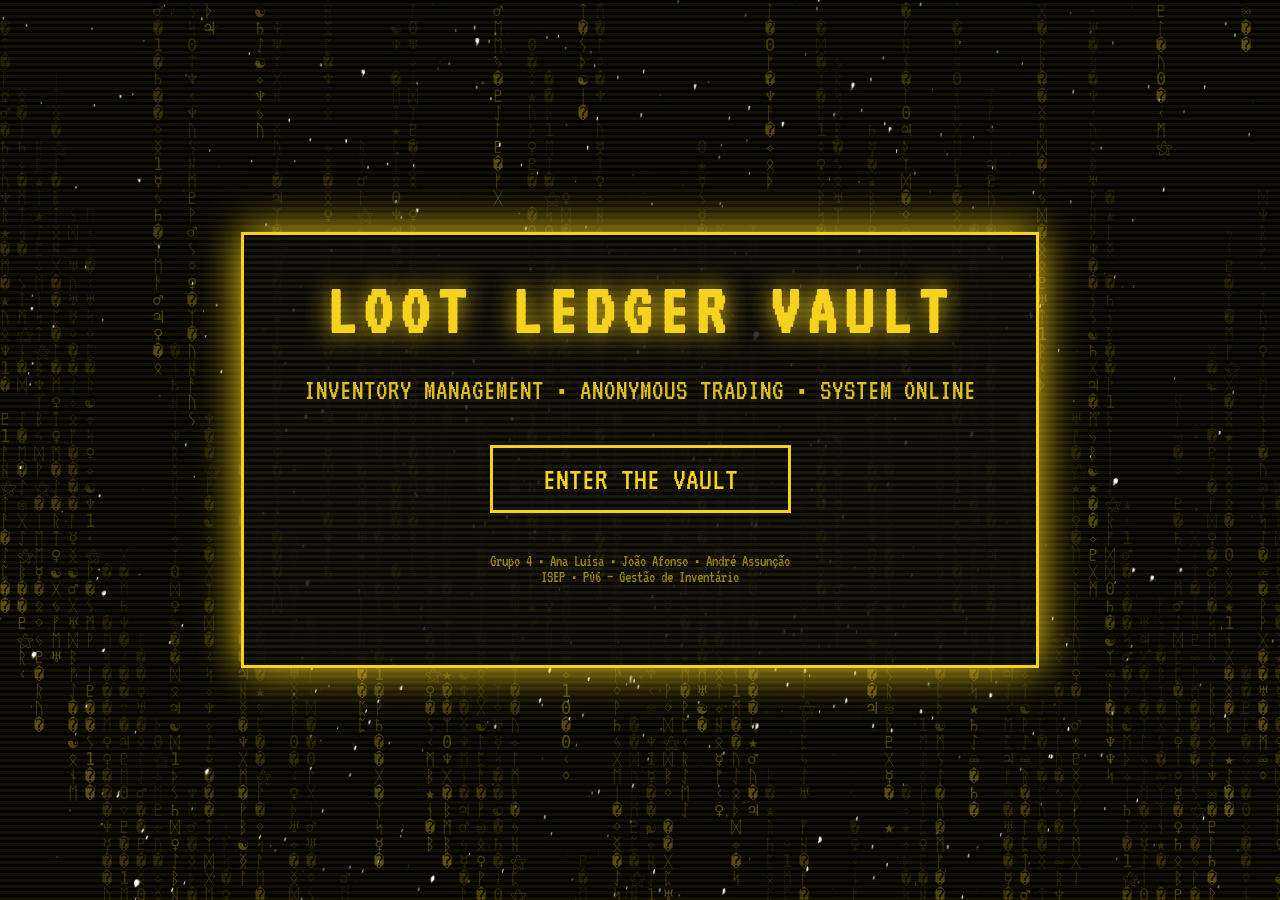
<file: index.html>
<!DOCTYPE html>
<html lang="pt">
<head>
    <meta charset="UTF-8">
    <meta name="viewport" content="width=device-width, initial-scale=1.0">
    <title>Loot Ledger Vault</title>
    <style>
        @import url('https://fonts.googleapis.com/css2?family=VT323&display=swap');
        
        :root {
            --arcane-gold: #F5D21D;
        }
        
        body {
            margin: 0;
            padding: 0;
            background: #000 url('images/fundo_do_Index_estrelas.png') center/cover no-repeat fixed;
            color: var(--arcane-gold);
            font-family: 'VT323', monospace;
            overflow: hidden;
            height: 100vh;
            display: flex;
            align-items: center;
            justify-content: center;
            position: relative;
        }
        
        #canvas {
            position: absolute;
            top: 0; left: 0;
            width: 100%;
            height: 100%;
            z-index: 1;
            opacity: 0.35;
            mix-blend-mode: screen; /* faz os símbolos brilharem sobre as estrelas */
        }
        
        .content {
            z-index: 2;
            text-align: center;
            border: 3px solid var(--arcane-gold);
            padding: 40px 60px;
            background: rgba(10, 10, 10, 0.85);
            box-shadow: 0 0 40px var(--arcane-gold);
        }
        
        h1 {
            font-size: 4.5rem;
            margin: 0 0 20px 0;
            text-shadow: 0 0 25px var(--arcane-gold);
            letter-spacing: 8px;
        }
        
        p {
            font-size: 1.8rem;
            margin-bottom: 40px;
            opacity: 0.9;
        }
        
        .enter-btn {
            font-family: 'VT323', monospace;
            font-size: 2rem;
            padding: 15px 50px;
            background: transparent;
            color: var(--arcane-gold);
            border: 3px solid var(--arcane-gold);
            cursor: pointer;
            transition: all 0.3s;
            text-transform: uppercase;
        }
        
        .enter-btn:hover {
            background: var(--arcane-gold);
            color: #000;
            box-shadow: 0 0 50px var(--arcane-gold);
        }
        
        .scanline {
            position: absolute;
            top: 0;
            left: 0;
            width: 100%;
            height: 100%;
            background: linear-gradient(
                to bottom,
                transparent 50%,
                rgba(245, 210, 29, 0.08) 50%
            );
            background-size: 100% 6px;
            pointer-events: none;
            animation: scan 4s linear infinite;
            z-index: 3;
        }
        
        @keyframes scan {
            0% { background-position: 0 0; }
            100% { background-position: 0 100%; }
        }
    </style>
</head>
<body>
    <canvas id="canvas"></canvas>
    
    <div class="content">
        <h1>LOOT LEDGER VAULT</h1>
        <p>INVENTORY MANAGEMENT • ANONYMOUS TRADING • SYSTEM ONLINE</p>
        <button class="enter-btn" onclick="enterVault()">ENTER THE VAULT</button>
        
        <p style="font-size:1rem; margin-top:40px; opacity:0.6;">
            Grupo 4 • Ana Luísa • João Afonso • André Assunção<br>
            ISEP • P06 – Gestão de Inventário
        </p>
    </div>
    
    <div class="scanline"></div>

    <script>
        const canvas = document.getElementById('canvas');
        const ctx = canvas.getContext('2d');
        
        function resizeCanvas() {
            canvas.width = window.innerWidth;
            canvas.height = window.innerHeight;
        }
        
        // Símbolos arcanos + futuristas (em dourado) para ter um efeito q nem arcane
        const characters = 'ᚠᚢᚦᚨᚱᚲᚷᚹᚺᚾᛁᛃᛇᛈᛉᛊᛋᛏᛒᛖᛗᛚᛜᛝᛞᛟ☿♀♂♃♄♅♆♇🔮✧⚝☯♾️🜁🜂🜃🜄🜅01★';
        const fontSize = 17;
        let drops = [];
        
        function initRain() {
            drops = [];
            const columns = canvas.width / fontSize;
            for (let x = 0; x < columns; x++) {
                drops[x] = Math.floor(Math.random() * canvas.height / fontSize);
            }
        }
        
        function draw() {
            ctx.fillStyle = 'rgba(0, 0, 0, 0.035)';
            ctx.fillRect(0, 0, canvas.width, canvas.height);
            
            ctx.fillStyle = '#F5D21D';   // uma cor dourada q achei mo top
            ctx.font = `${fontSize}px monospace`;
            
            for (let i = 0; i < drops.length; i++) {
                const text = characters[Math.floor(Math.random() * characters.length)];
                ctx.fillText(text, i * fontSize, drops[i] * fontSize);
                
                if (drops[i] * fontSize > canvas.height && Math.random() > 0.975) {
                    drops[i] = 0;
                }
                drops[i]++;
            }
        }
        
        function animate() {
            draw();
            requestAnimationFrame(animate);
        }
        
        window.addEventListener('resize', () => {
            resizeCanvas();
            initRain();
        });
        
        resizeCanvas();
        initRain();
        animate();
        
        function enterVault() {
            window.location.href = 'login.php';
        }
        
        console.log('%cLoot Ledger Vault – Arcane Golden Rain + Starry Background loaded', 'color:#F5D21D; font-family:monospace');
    </script>
</body>
</html>
</file>
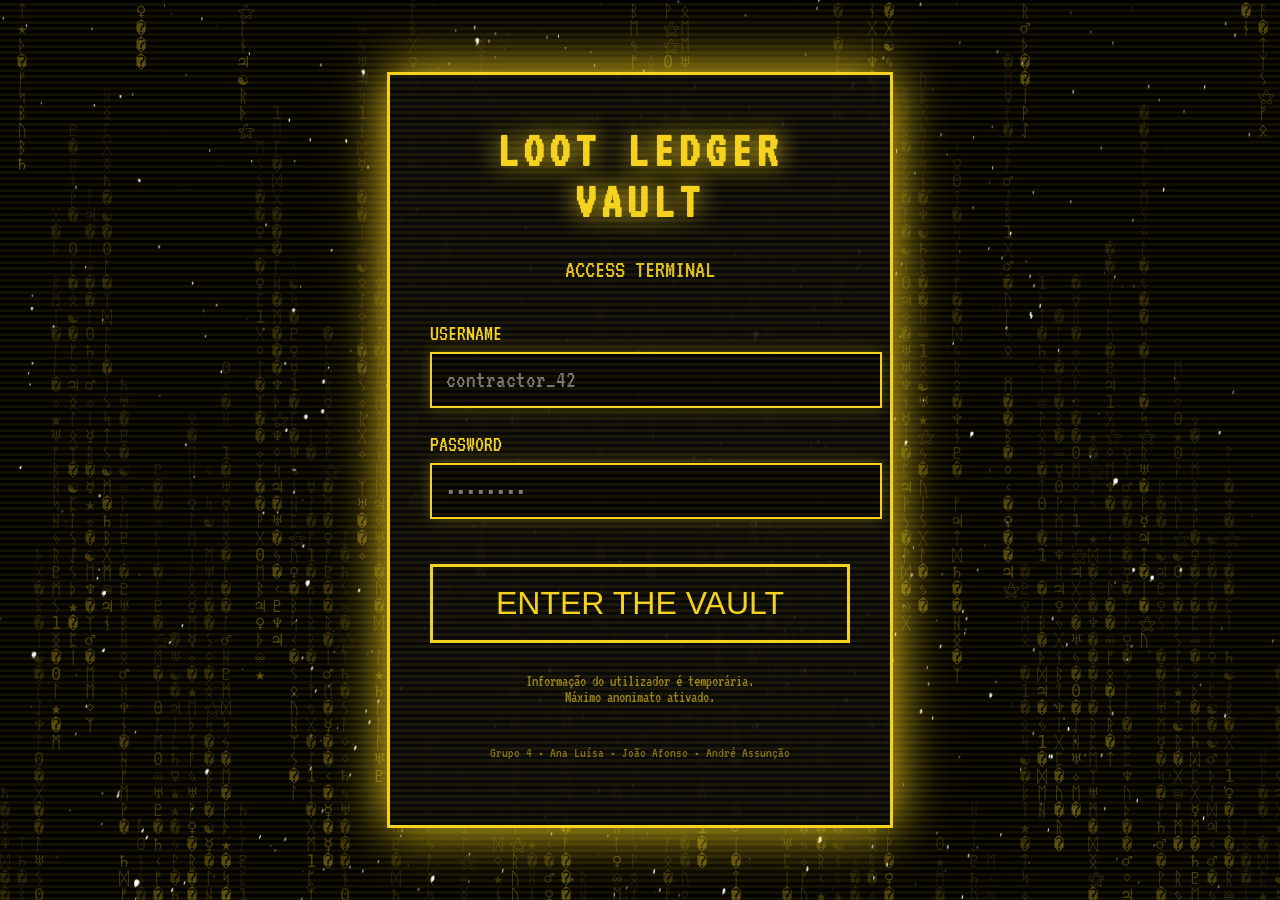
<file: login.html>
<!DOCTYPE html>
<html lang="pt">
<head>
    <meta charset="UTF-8">
    <meta name="viewport" content="width=device-width, initial-scale=1.0">
    <title>Loot Ledger Vault • Login</title>
    <style>
        @import url('https://fonts.googleapis.com/css2?family=VT323&display=swap');
        
        :root {
            --arcane-gold: #F5D21D;
        }
        
        body {
            margin: 0;
            padding: 0;
            background: #000 url('images/fundo_do_Index_estrelas.png') center/cover no-repeat fixed;
            color: var(--arcane-gold);
            font-family: 'VT323', monospace;
            overflow: hidden;
            height: 100vh;
            display: flex;
            align-items: center;
            justify-content: center;
            position: relative;
        }
        
        #canvas {
            position: absolute;
            top: 0; left: 0;
            width: 100%;
            height: 100%;
            z-index: 1;
            opacity: 0.35;
            mix-blend-mode: screen;
        }
        
        .login-container {
            z-index: 2;
            width: 420px;
            text-align: center;
            border: 3px solid var(--arcane-gold);
            padding: 50px 40px;
            background: rgba(10, 10, 10, 0.92);
            box-shadow: 0 0 50px var(--arcane-gold);
        }
        
        h1 {
            font-size: 3.2rem;
            margin: 0 0 30px 0;
            text-shadow: 0 0 25px var(--arcane-gold);
            letter-spacing: 6px;
        }
        
        .subtitle {
            font-size: 1.6rem;
            margin-bottom: 40px;
            opacity: 0.9;
        }
        
        .input-group {
            margin-bottom: 25px;
            text-align: left;
        }
        
        label {
            display: block;
            font-size: 1.4rem;
            margin-bottom: 8px;
            color: var(--arcane-gold);
        }
        
        input {
            width: 100%;
            padding: 14px;
            background: rgba(0, 0, 0, 0.7);
            border: 2px solid var(--arcane-gold);
            color: var(--arcane-gold);
            font-family: 'VT323', monospace;
            font-size: 1.5rem;
            box-shadow: 0 0 15px rgba(245, 210, 29, 0.3);
        }
        
        input:focus {
            outline: none;
            box-shadow: 0 0 25px var(--arcane-gold);
            border-color: #fff;
        }
        
        .login-btn {
            width: 100%;
            padding: 18px;
            font-size: 2rem;
            background: transparent;
            color: var(--arcane-gold);
            border: 3px solid var(--arcane-gold);
            cursor: pointer;
            transition: all 0.3s;
            text-transform: uppercase;
            margin-top: 20px;
        }
        
        .login-btn:hover {
            background: var(--arcane-gold);
            color: #000;
            box-shadow: 0 0 50px var(--arcane-gold);
        }
        
        .scanline {
            position: absolute;
            top: 0;
            left: 0;
            width: 100%;
            height: 100%;
            background: linear-gradient(
                to bottom,
                transparent 50%,
                rgba(245, 210, 29, 0.08) 50%
            );
            background-size: 100% 6px;
            pointer-events: none;
            animation: scan 4s linear infinite;
            z-index: 3;
        }
        
        @keyframes scan {
            0% { background-position: 0 0; }
            100% { background-position: 0 100%; }
        }
        
        .note {
            font-size: 1rem;
            margin-top: 30px;
            opacity: 0.6;
        }
    </style>
</head>
<body>
    <canvas id="canvas"></canvas>
    
    <div class="login-container">
        <h1>LOOT LEDGER VAULT</h1>
        <p class="subtitle">ACCESS TERMINAL </p>
        
        <form id="loginForm">
            <div class="input-group">
                <label>USERNAME</label>
                <input type="text" id="username" placeholder="contractor_42" required>
            </div>
            
            <div class="input-group">
                <label>PASSWORD</label>
                <input type="password" id="password" placeholder="••••••••" required>
            </div>
            
            <button type="submit" class="login-btn">ENTER THE VAULT</button>
        </form>
        
        <p class="note">
            Informação do utilizador é temporária.<br>
            Máximo anonimato ativado.
        </p>
        
        <p style="font-size:0.9rem; margin-top:40px; opacity:0.5;">
            Grupo 4 • Ana Luísa • João Afonso • André Assunção
        </p>
    </div>
    
    <div class="scanline"></div>

    <script>
        const canvas = document.getElementById('canvas');
        const ctx = canvas.getContext('2d');
        
        function resizeCanvas() {
            canvas.width = window.innerWidth;
            canvas.height = window.innerHeight;
        }
        
        const characters = 'ᚠᚢᚦᚨᚱᚲᚷᚹᚺᚾᛁᛃᛇᛈᛉᛊᛋᛏᛒᛖᛗᛚᛜᛝᛞᛟ☿♀♂♃♄♅♆♇🔮✧⚝☯♾️🜁🜂🜃🜄🜅01★';
        const fontSize = 17;
        let drops = [];
        
        function initRain() {
            drops = [];
            const columns = canvas.width / fontSize;
            for (let x = 0; x < columns; x++) {
                drops[x] = Math.floor(Math.random() * canvas.height / fontSize);
            }
        }
        
        function draw() {
            ctx.fillStyle = 'rgba(0, 0, 0, 0.035)';
            ctx.fillRect(0, 0, canvas.width, canvas.height);
            
            ctx.fillStyle = '#F5D21D';
            ctx.font = `${fontSize}px monospace`;
            
            for (let i = 0; i < drops.length; i++) {
                const text = characters[Math.floor(Math.random() * characters.length)];
                ctx.fillText(text, i * fontSize, drops[i] * fontSize);
                
                if (drops[i] * fontSize > canvas.height && Math.random() > 0.975) {
                    drops[i] = 0;
                }
                drops[i]++;
            }
        }
        
        function animate() {
            draw();
            requestAnimationFrame(animate);
        }
        
        window.addEventListener('resize', () => {
            resizeCanvas();
            initRain();
        });
        
        resizeCanvas();
        initRain();
        animate();
        
        // Login fake (para teste)
        document.getElementById('loginForm').addEventListener('submit', function(e) {
            e.preventDefault();
            const user = document.getElementById('username').value || 'CONTRACTOR';
            
            // Efeito de entrada no Vault
            document.body.style.transition = 'opacity 1s';
            document.body.style.opacity = '0';
            
            setTimeout(() => {
                alert(`✅ ACCESS GRANTED\nBem-vindo, ${user}. Sessão anónima iniciada.`);
                window.location.href = 'inventory.php';
            }, 800);
        });
        
        console.log('%cLoot Ledger Vault – Login Terminal loaded', 'color:#F5D21D; font-family:monospace');
    </script>
</body>
</html>
</file>
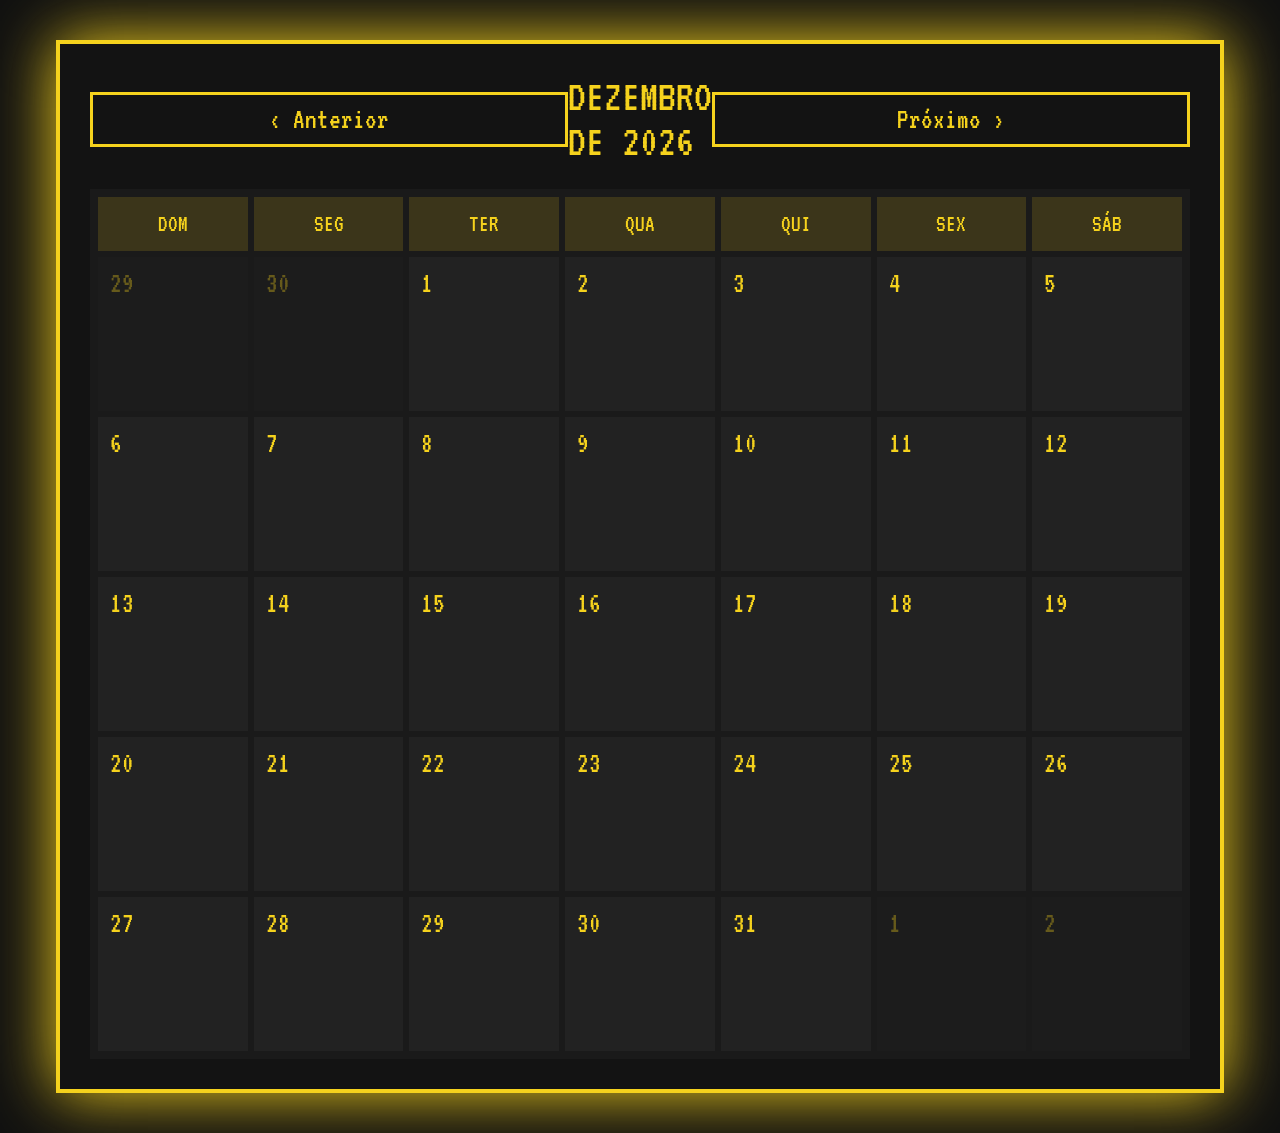
<file: htmls/calendario.html>
<!DOCTYPE html>
<html lang="pt">
<head>
    <meta charset="UTF-8">
    <meta name="viewport" content="width=device-width, initial-scale=1.0">
    <title>Calendário - Loot Ledger Vault</title>
    <style>
        @import url('https://fonts.googleapis.com/css2?family=VT323&display=swap');
        
        :root { --arcane-gold: #F5D21D; }
        
        body {
            margin: 0; padding: 0;
            background: #111;
            color: var(--arcane-gold);
            font-family: 'VT323', monospace;
        }
        
        .calendar-container {
            max-width: 1100px;
            margin: 40px auto;
            padding: 30px;
            background: rgba(20, 20, 20, 0.95);
            border: 4px solid var(--arcane-gold);
            box-shadow: 0 0 60px var(--arcane-gold);
        }
        
        header {
            display: flex;
            justify-content: space-between;
            align-items: center;
            font-size: 2.8rem;
            margin-bottom: 25px;
        }
        
        .nav-btn {
            background: transparent;
            border: 3px solid var(--arcane-gold);
            color: var(--arcane-gold);
            padding: 10px 30px;
            font-size: 1.8rem;
            cursor: pointer;
        }
        
        .nav-btn:hover { background: var(--arcane-gold); color: #000; }
        
        .calendar-grid {
            display: grid;
            grid-template-columns: repeat(7, 1fr);
            gap: 6px;
            background: #1a1a1a;
            padding: 8px;
        }
        
        .day-header { text-align: center; padding: 15px; background: rgba(245,210,29,0.15); font-size: 1.5rem; }
        
        .day {
            background: #222;
            min-height: 130px;
            padding: 10px;
            cursor: pointer;
            border: 2px solid transparent;
            transition: 0.2s;
        }
        .day:hover { border-color: var(--arcane-gold); }
        .day.today { background: rgba(245,210,29,0.25); border-color: var(--arcane-gold); }
        .day.other-month { opacity: 0.35; }
        
        .day-number { font-size: 1.8rem; margin-bottom: 8px; }
        
        .event {
            font-size: 1rem;
            padding: 3px 8px;
            margin: 3px 0;
            background: rgba(245,210,29,0.2);
            border-left: 4px solid var(--arcane-gold);
            white-space: nowrap;
            overflow: hidden;
            text-overflow: ellipsis;
        }
        
        .modal {
            display: none;
            position: fixed;
            top: 0; left: 0;
            width: 100%; height: 100%;
            background: rgba(0,0,0,0.92);
            z-index: 1000;
            align-items: center;
            justify-content: center;
        }
        
        .modal-content {
            background: #1a1a1a;
            border: 4px solid var(--arcane-gold);
            padding: 35px;
            width: 90%;
            max-width: 620px;
            color: var(--arcane-gold);
        }
        
        input, textarea, button {
            font-family: 'VT323', monospace;
            width: 100%;
            padding: 12px;
            margin: 10px 0;
            background: #111;
            border: 2px solid var(--arcane-gold);
            color: var(--arcane-gold);
            font-size: 1.4rem;
        }
        
        button { cursor: pointer; }
        button:hover { background: var(--arcane-gold); color: #000; }
    </style>
</head>
<body>
    <div class="calendar-container">
        <header>
            <button class="nav-btn" onclick="prevMonth()">‹ Anterior</button>
            <div id="monthTitle"></div>
            <button class="nav-btn" onclick="nextMonth()">Próximo ›</button>
        </header>
        
        <div class="calendar-grid" id="calendarGrid"></div>
    </div>

    <!-- Modal -->
    <div id="eventModal" class="modal">
        <div class="modal-content">
            <h2 id="modalDate" style="margin-bottom:20px;"></h2>
            <div id="eventsList"></div>
            
            <h3 style="margin:25px 0 10px;">Adicionar Evento</h3>
            <input type="text" id="eventTitle" placeholder="Título do evento">
            <input type="time" id="eventTime">
            <textarea id="eventDesc" rows="3" placeholder="Descrição (opcional)"></textarea>
            
            <button onclick="addEventToDay()">Adicionar Evento</button>
            <button onclick="closeModal()" style="background:#333; margin-left:10px;">Fechar</button>
        </div>
    </div>

    <script>
        let currentDate = new Date();
        let selectedDate = null;
        let events = JSON.parse(localStorage.getItem('vault_events')) || {};

        function saveEvents() { localStorage.setItem('vault_events', JSON.stringify(events)); }

        function renderCalendar() {
            const grid = document.getElementById('calendarGrid');
            grid.innerHTML = '';
            
            const year = currentDate.getFullYear();
            const month = currentDate.getMonth();
            
            document.getElementById('monthTitle').innerHTML = 
                currentDate.toLocaleString('pt-PT', { month: 'long', year: 'numeric' }).toUpperCase();
            
            const daysOfWeek = ['DOM', 'SEG', 'TER', 'QUA', 'QUI', 'SEX', 'SÁB'];
            daysOfWeek.forEach(d => {
                const el = document.createElement('div');
                el.className = 'day-header';
                el.textContent = d;
                grid.appendChild(el);
            });
            
            const firstDay = new Date(year, month, 1).getDay();
            const daysInMonth = new Date(year, month + 1, 0).getDate();
            const daysInPrevMonth = new Date(year, month, 0).getDate();
            
            for (let i = firstDay - 1; i >= 0; i--) {
                grid.appendChild(createDayElement(daysInPrevMonth - i, true));
            }
            for (let day = 1; day <= daysInMonth; day++) {
                grid.appendChild(createDayElement(day, false));
            }
            const remaining = 42 - grid.children.length;
            for (let day = 1; day <= remaining; day++) {
                grid.appendChild(createDayElement(day, true));
            }
        }

        function createDayElement(day, isOtherMonth) {
            const el = document.createElement('div');
            el.className = `day ${isOtherMonth ? 'other-month' : ''}`;
            
            const dateKey = `${currentDate.getFullYear()}-${String(currentDate.getMonth()+1).padStart(2,'0')}-${String(day).padStart(2,'0')}`;
            
            el.innerHTML = `<div class="day-number">${day}</div><div id="events-${dateKey}" style="font-size:0.9rem;"></div>`;
            
            if (events[dateKey]) {
                const container = el.querySelector(`#events-${dateKey}`);
                events[dateKey].slice(0, 3).forEach(ev => {
                    const e = document.createElement('div');
                    e.className = 'event';
                    e.textContent = ev.time ? `${ev.time} ${ev.title}` : ev.title;
                    container.appendChild(e);
                });
            }
            
            el.onclick = () => openDayModal(dateKey);
            return el;
        }

        function openDayModal(dateKey) {
            selectedDate = dateKey;
            document.getElementById('modalDate').textContent = `Eventos - ${dateKey}`;
            
            const list = document.getElementById('eventsList');
            list.innerHTML = events[dateKey] && events[dateKey].length > 0 
                ? events[dateKey].map((ev, i) => `
                    <div style="margin-bottom:15px;">
                        <strong>${ev.time || ''} ${ev.title}</strong><br>
                        ${ev.desc || ''}
                        <button onclick="deleteEvent('${dateKey}', ${i});" style="float:right;font-size:1rem;padding:4px 12px;">Remover</button>
                    </div>`).join('')
                : '<p style="opacity:0.6;">Nenhum evento neste dia.</p>';
            
            document.getElementById('eventModal').style.display = 'flex';
        }

        function addEventToDay() {
            const title = document.getElementById('eventTitle').value.trim();
            const time = document.getElementById('eventTime').value;
            const desc = document.getElementById('eventDesc').value.trim();
            
            if (!title) return alert("Escreve um título!");
            
            if (!events[selectedDate]) events[selectedDate] = [];
            events[selectedDate].push({ title, time, desc });
            
            saveEvents();
            closeModal();
            renderCalendar();
        }

        function deleteEvent(dateKey, index) {
            if (confirm("Eliminar evento?")) {
                events[dateKey].splice(index, 1);
                if (events[dateKey].length === 0) delete events[dateKey];
                saveEvents();
                openDayModal(dateKey);
                renderCalendar();
            }
        }

        function closeModal() {
            document.getElementById('eventModal').style.display = 'none';
            document.getElementById('eventTitle').value = '';
            document.getElementById('eventTime').value = '';
            document.getElementById('eventDesc').value = '';
        }

        function prevMonth() { currentDate.setMonth(currentDate.getMonth() - 1); renderCalendar(); }
        function nextMonth() { currentDate.setMonth(currentDate.getMonth() + 1); renderCalendar(); }

        renderCalendar();
    </script>
</body>
</html>
</file>
